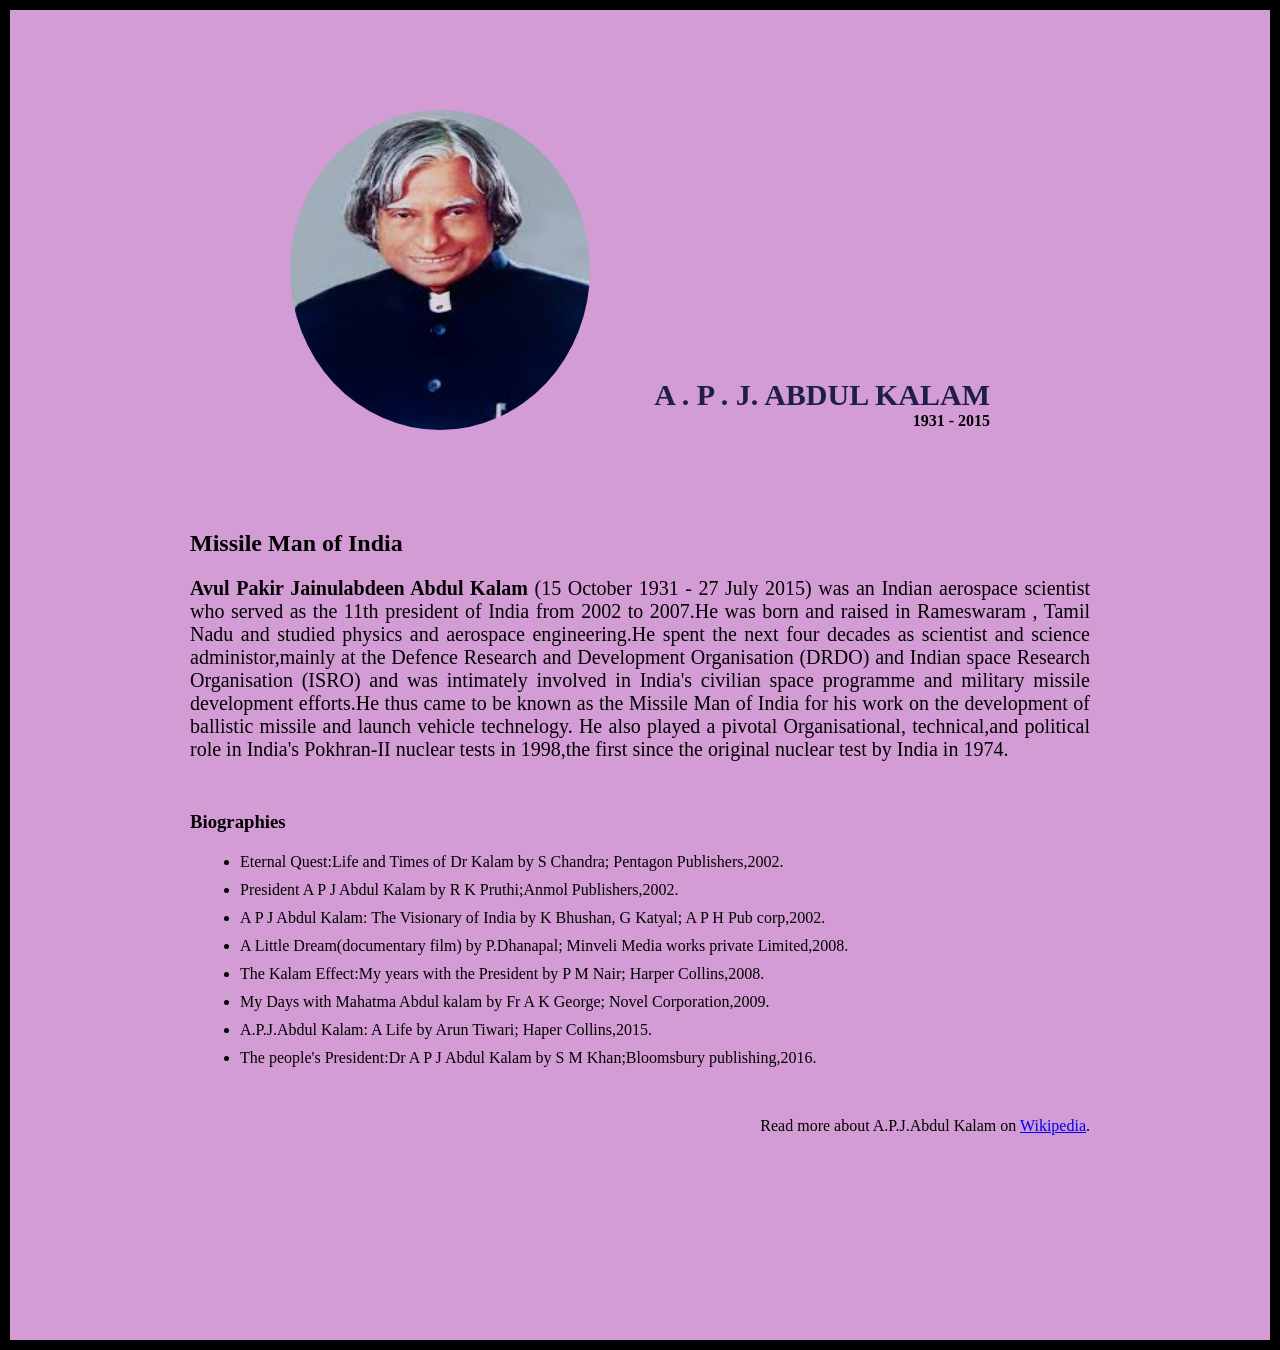
<file: PROJECT 1/index.html>
<!DOCTYPE html>
<html lang="en">
<head>
    <meta charset="UTF-8">
    <meta name="viewport" content="width=device-width, initial-scale=1.0">
    <title>First Project | A.P.J Abdul Kalam</title>
    <link rel="stylesheet" href="index.css">
</head>
<body>
    <div id="container">
<div class="content">
    <section class="top_section">
    <div class="image_container">
        <img src="./Images/apj.jpg" alt="image" />
    </div>
<div>
    <h1>A . P . J. Abdul Kalam</h1>
    <h4>1931 - 2015</h4>
</div>
</section>
<section class="about_section">
    <h2>Missile Man of India</h2>
    <p><b>Avul Pakir Jainulabdeen Abdul Kalam </b>(15 October 1931 - 27 July 2015) was an Indian aerospace scientist who
        served as the 11th president of India from 2002 to 2007.He was born and raised in Rameswaram , Tamil Nadu
        and studied physics and aerospace engineering.He spent the next four decades as scientist and science
        administor,mainly at the Defence Research and Development Organisation (DRDO) and Indian space
        Research Organisation (ISRO) and was intimately involved in India's civilian space programme and military
        missile development efforts.He thus came to be known as the Missile Man of India for his work on the 
        development of ballistic missile and launch vehicle technelogy. He also played a pivotal Organisational,
        technical,and political role in India's Pokhran-II nuclear tests in 1998,the first since the original nuclear test by
        India in 1974.
    </p>
</section>
<section class="biography_section">
    <h3>Biographies</h3>
    <ul>
        <li>Eternal Quest:Life and Times of Dr Kalam by S Chandra; Pentagon Publishers,2002.</li>
        <li>President A P J Abdul Kalam by R K Pruthi;Anmol Publishers,2002.</li>
        <li>A P J Abdul Kalam: The Visionary of India by K Bhushan, G Katyal; A P H Pub corp,2002.</li>
        <li>A Little Dream(documentary film) by P.Dhanapal; Minveli Media works private Limited,2008.</li>
        <li>The Kalam Effect:My years with the President by P M Nair; Harper Collins,2008.</li>
        <li>My Days with Mahatma Abdul kalam by Fr A K George; Novel Corporation,2009.</li>
        <li>A.P.J.Abdul Kalam: A Life by Arun Tiwari; Haper Collins,2015.</li>
        <li>The people's President:Dr A P J Abdul Kalam by S M Khan;Bloomsbury publishing,2016.</li>
    </ul>
</section>
<footer>
   <p> Read more about A.P.J.Abdul Kalam on <a href="https://en.wikipedia.org/wiki/A._P._J._Abdul_Kalam">Wikipedia</a>.</p>
</footer>

</div>
    </div>
</body>
</html>
</file>
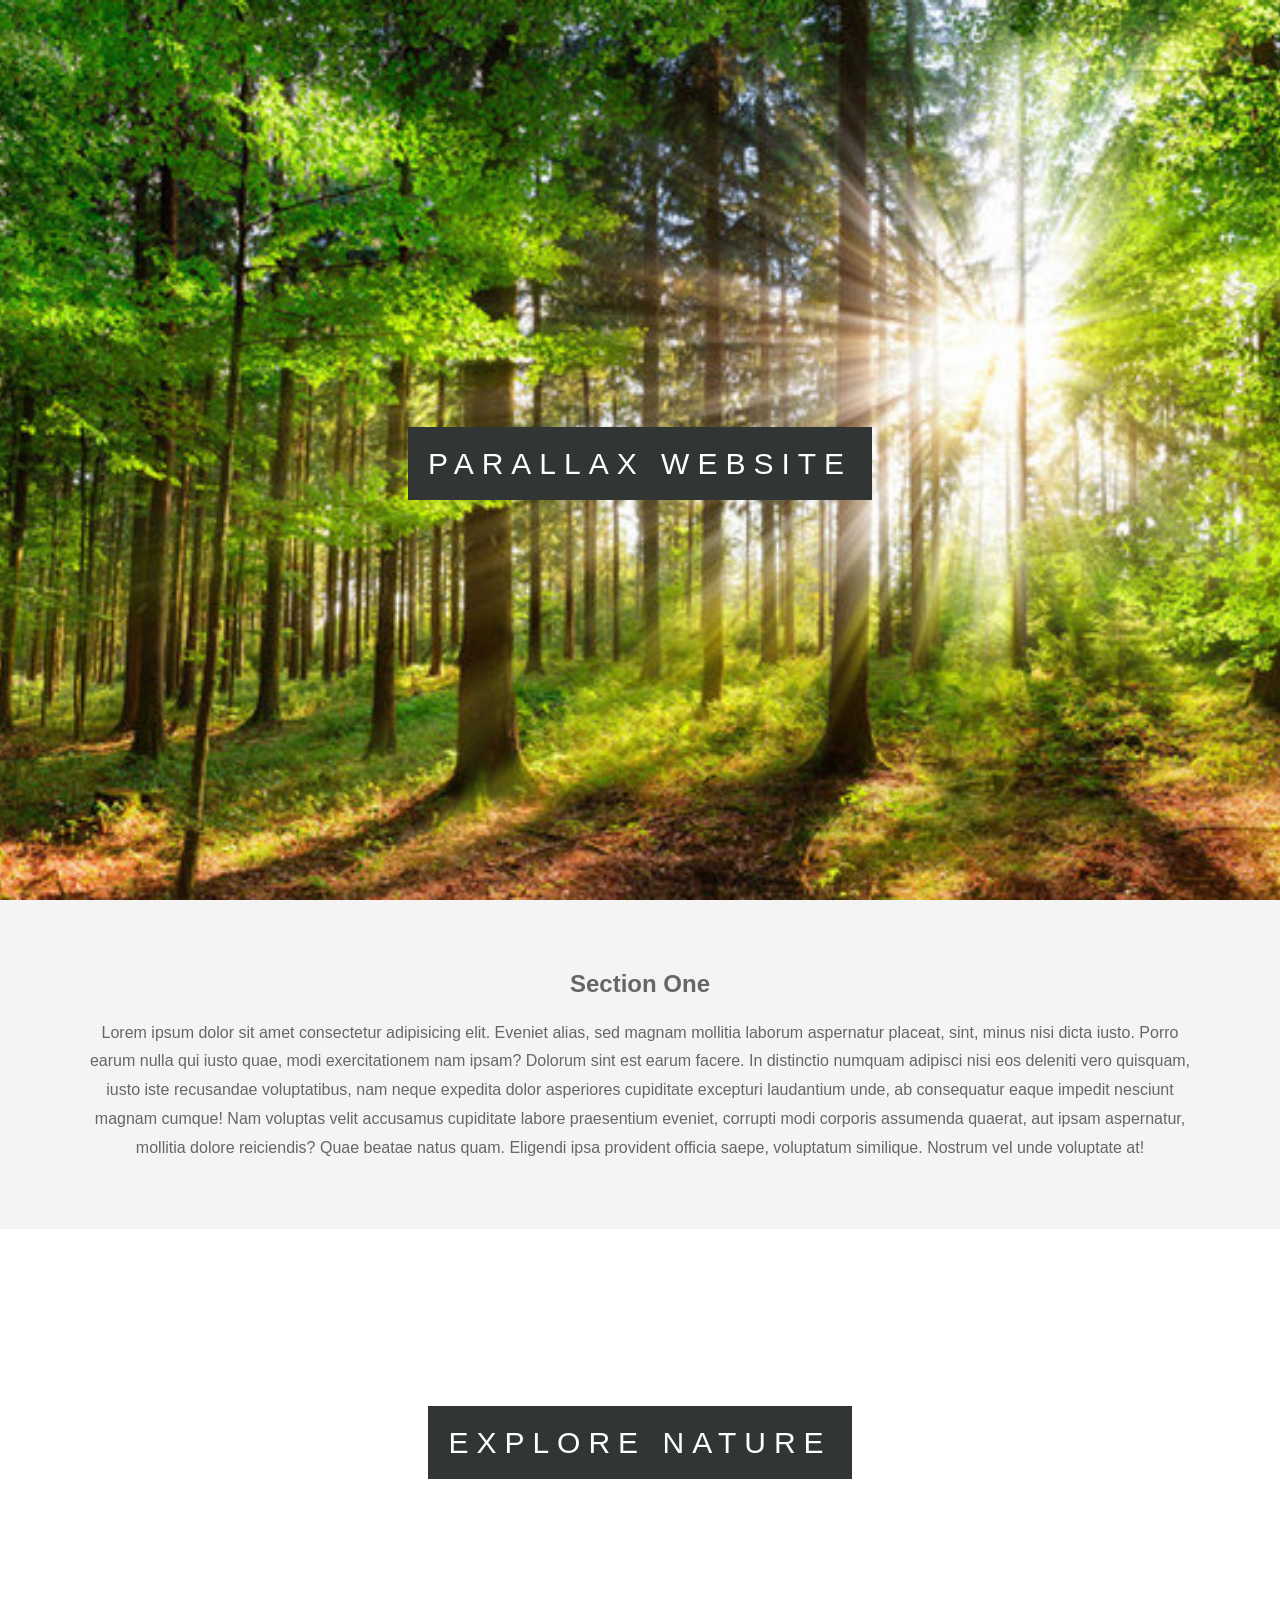
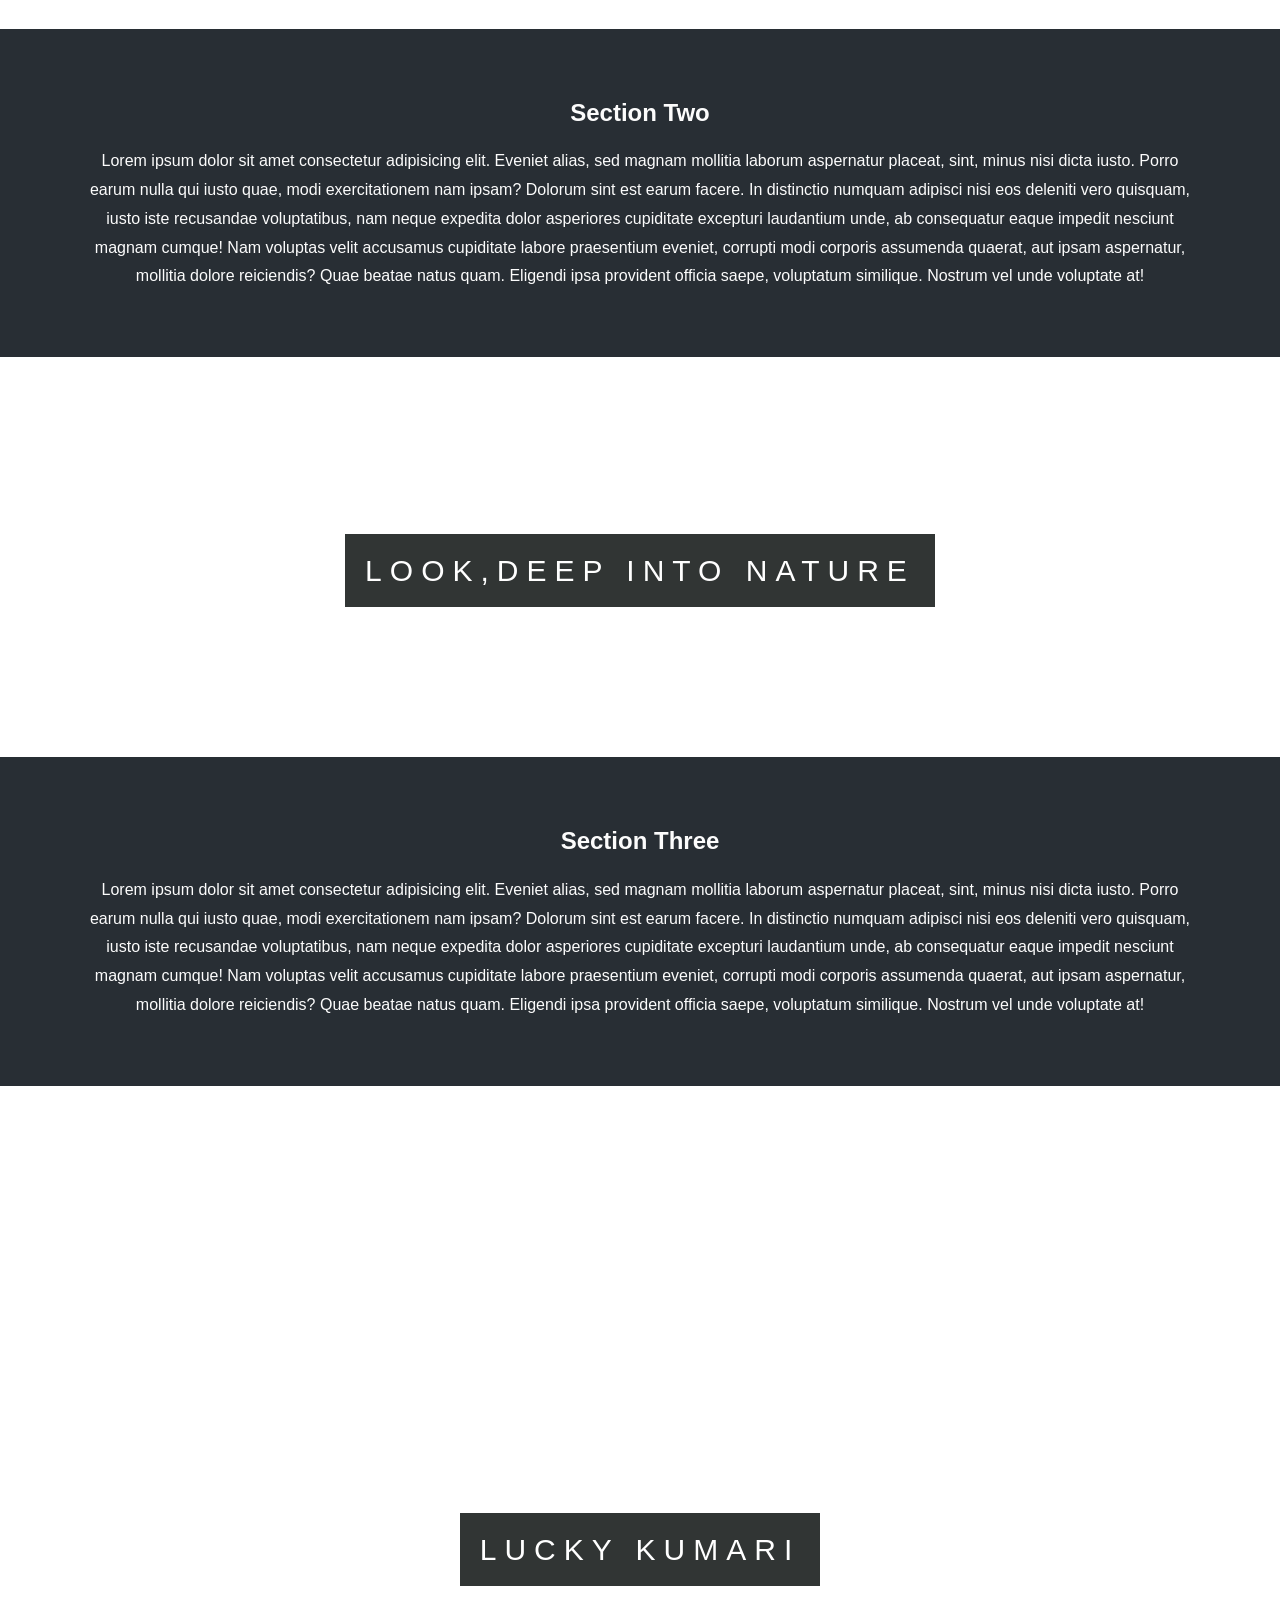
<file: PROJECT 3/index.html>
<!DOCTYPE html>
<html lang="en">
<head>
    <meta charset="UTF-8">
    <meta name="viewport" content="width=device-width, initial-scale=1.0">
    <title>Parallax Website</title>
    <link rel="stylesheet" href="index.css">
</head>
<body>
    <section class="pimg1">
        <div class="ptext">
            <span class="textBg">Parallax Website</span>
        </div>
    </section>
    <section class="section_light">
        <h2>Section One</h2>
        <p>Lorem ipsum dolor sit amet consectetur adipisicing elit. Eveniet alias, sed magnam mollitia laborum aspernatur placeat, sint, minus nisi dicta iusto. Porro earum nulla qui iusto quae, modi exercitationem nam ipsam? Dolorum sint est earum facere. In distinctio numquam adipisci nisi eos deleniti vero quisquam, iusto iste recusandae voluptatibus, nam neque expedita dolor asperiores cupiditate excepturi laudantium unde, ab consequatur eaque impedit nesciunt magnam cumque! Nam voluptas velit accusamus cupiditate labore praesentium eveniet, corrupti modi corporis assumenda quaerat, aut ipsam aspernatur, mollitia dolore reiciendis? Quae beatae natus quam. Eligendi ipsa provident officia saepe, voluptatum similique. Nostrum vel unde voluptate at!</p>
    </section>
     <section class="pimg2">
        <div class="ptext">
            <span class="textBg">Explore Nature</span>
        </div>
    </section>
    <section class="section_dark">
        <h2>Section Two</h2>
        <p>Lorem ipsum dolor sit amet consectetur adipisicing elit. Eveniet alias, sed magnam mollitia laborum aspernatur placeat, sint, minus nisi dicta iusto. Porro earum nulla qui iusto quae, modi exercitationem nam ipsam? Dolorum sint est earum facere. In distinctio numquam adipisci nisi eos deleniti vero quisquam, iusto iste recusandae voluptatibus, nam neque expedita dolor asperiores cupiditate excepturi laudantium unde, ab consequatur eaque impedit nesciunt magnam cumque! Nam voluptas velit accusamus cupiditate labore praesentium eveniet, corrupti modi corporis assumenda quaerat, aut ipsam aspernatur, mollitia dolore reiciendis? Quae beatae natus quam. Eligendi ipsa provident officia saepe, voluptatum similique. Nostrum vel unde voluptate at!</p>
    </section>
    <section class="pimg3">
        <div class="ptext">
            <span class="textBg">Look,deep into Nature</span>
        </div>
    </section>
    <section class="section_dark">
        <h2>Section Three</h2>
        <p>Lorem ipsum dolor sit amet consectetur adipisicing elit. Eveniet alias, sed magnam mollitia laborum aspernatur placeat, sint, minus nisi dicta iusto. Porro earum nulla qui iusto quae, modi exercitationem nam ipsam? Dolorum sint est earum facere. In distinctio numquam adipisci nisi eos deleniti vero quisquam, iusto iste recusandae voluptatibus, nam neque expedita dolor asperiores cupiditate excepturi laudantium unde, ab consequatur eaque impedit nesciunt magnam cumque! Nam voluptas velit accusamus cupiditate labore praesentium eveniet, corrupti modi corporis assumenda quaerat, aut ipsam aspernatur, mollitia dolore reiciendis? Quae beatae natus quam. Eligendi ipsa provident officia saepe, voluptatum similique. Nostrum vel unde voluptate at!</p>
    </section>
    <section class="pimg4">
        <div class="ptext">
            <span class="textBg">Lucky Kumari</span>
        </div>
    </section>
</body>
</html>
</file>
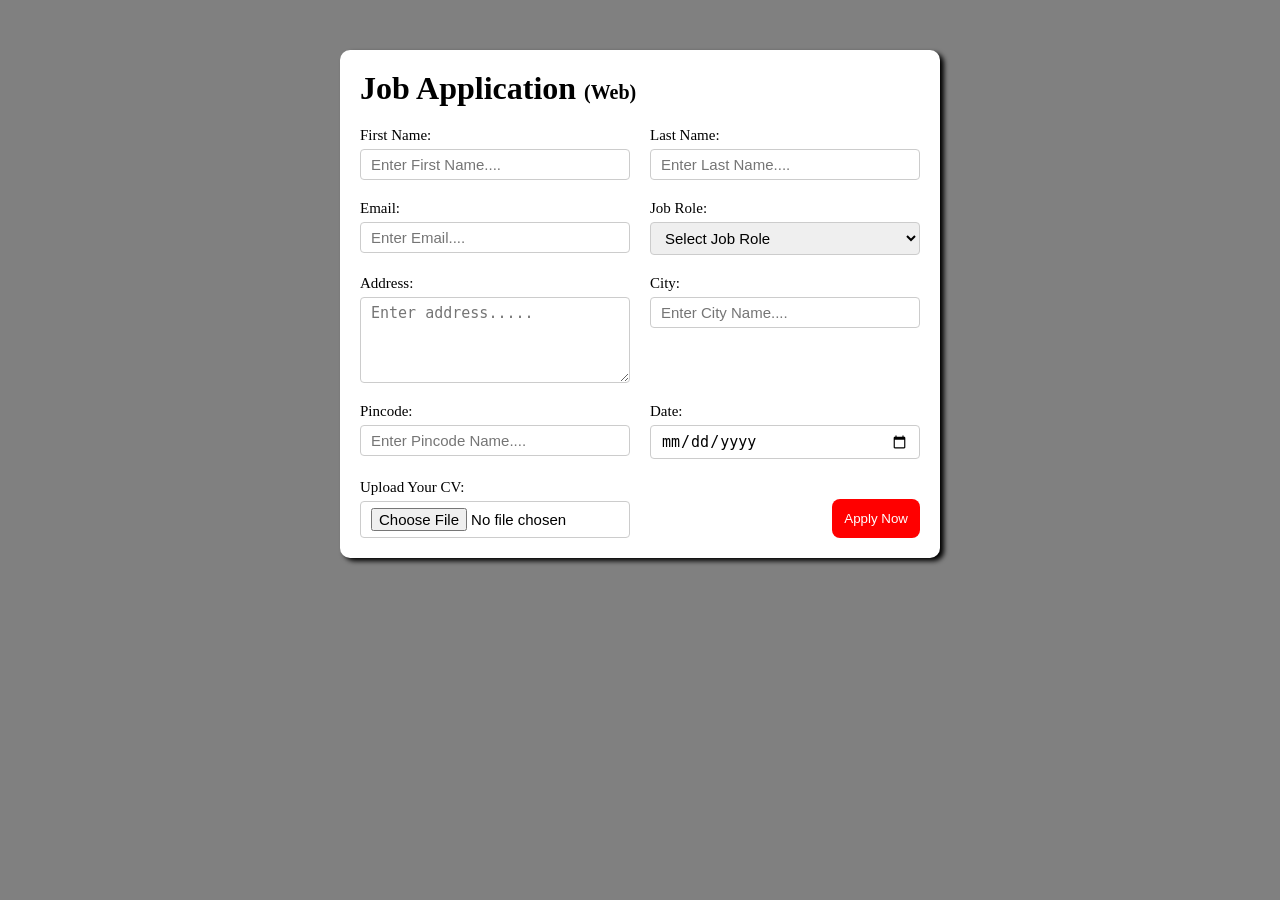
<file: PROJECT2/index.html>
<!DOCTYPE html>
<html lang="en">
<head>
    <meta charset="UTF-8">
    <meta name="viewport" content="width=device-width, initial-scale=1.0">
    <title>JOB APPILICATION FORM</title>
    <link rel="stylesheet" href="index.css">
</head>
<body>
    <div class="container">
        <div class="apply_box">

            <h1>Job Application
                <span class="title_small">(Web)</span>
            </h1>
            <form action="">
                <div class="form_container">
                    <div class="form_control">
                        <label for="first_name">First Name:</label>
                   <input 
                   id="first_name" 
                   name="first_name" 
                   placeholder="Enter First Name...." 
                   />
                    </div>
                <div class="form_control">
                        <label for="last_name">Last Name:</label>
                   <input 
                   id="last_name"
                    name="last_name" 
                    placeholder="Enter Last Name...." 
                    />
                 </div>
                  <div class="form_control">
                        <label for="email">Email:</label>
                   <input type="email"
                   id="email"
                    name="email"
                     placeholder="Enter Email...."
                      />
                    </div>
                    <div class="form_control">
                        <label for="job_role">Job Role:</label>
                   <select id="job_role" name="job_role">
                    <option value="">Select Job Role</option>
                    <option value="frontend">Frontend Developer</option>
                    <option value="backend">Backend Developer</option>
                    <option value="full_stack">Full Stack Developer</option>
                    <option value="ui_ux">UI UX Designer</option>
                   </select>
                    </div>
                    <div class="form_control">
                        <label for="address">Address:</label>
                   <textarea name="address" id="address" rows="4" cols="50" placeholder="Enter address....."></textarea>
                    </div>
                    <div class="form_control">
                        <label for="city">City:</label>
                   <input id="city"
                    name="city"
                     placeholder="Enter City Name...."
                      />
                    </div>
                      <div class="form_control">
                        <label for="pincode">Pincode:</label>
                   <input type="number"
                    name="pincode"
                    id="pincode"
                     placeholder="Enter Pincode Name...."
                      />
                    </div>
                    <div class="form_control">
                        <label for="date">Date:</label>
                   <input type="date"
                   id="date"
                    name="date"
                      />
                    </div>
                    <div class="form_control">
                        <label for="upload">Upload Your CV:</label>
                   <input type="file"
                   id="upload"
                    name="upload"
                      />
                    
                    </div>
                    <div class="button_container">
                    <button type="Submit">Apply Now</button>
                </div>
                </div>
               
          </form>
         </div>
    </div>
</body>
</html>
</file>
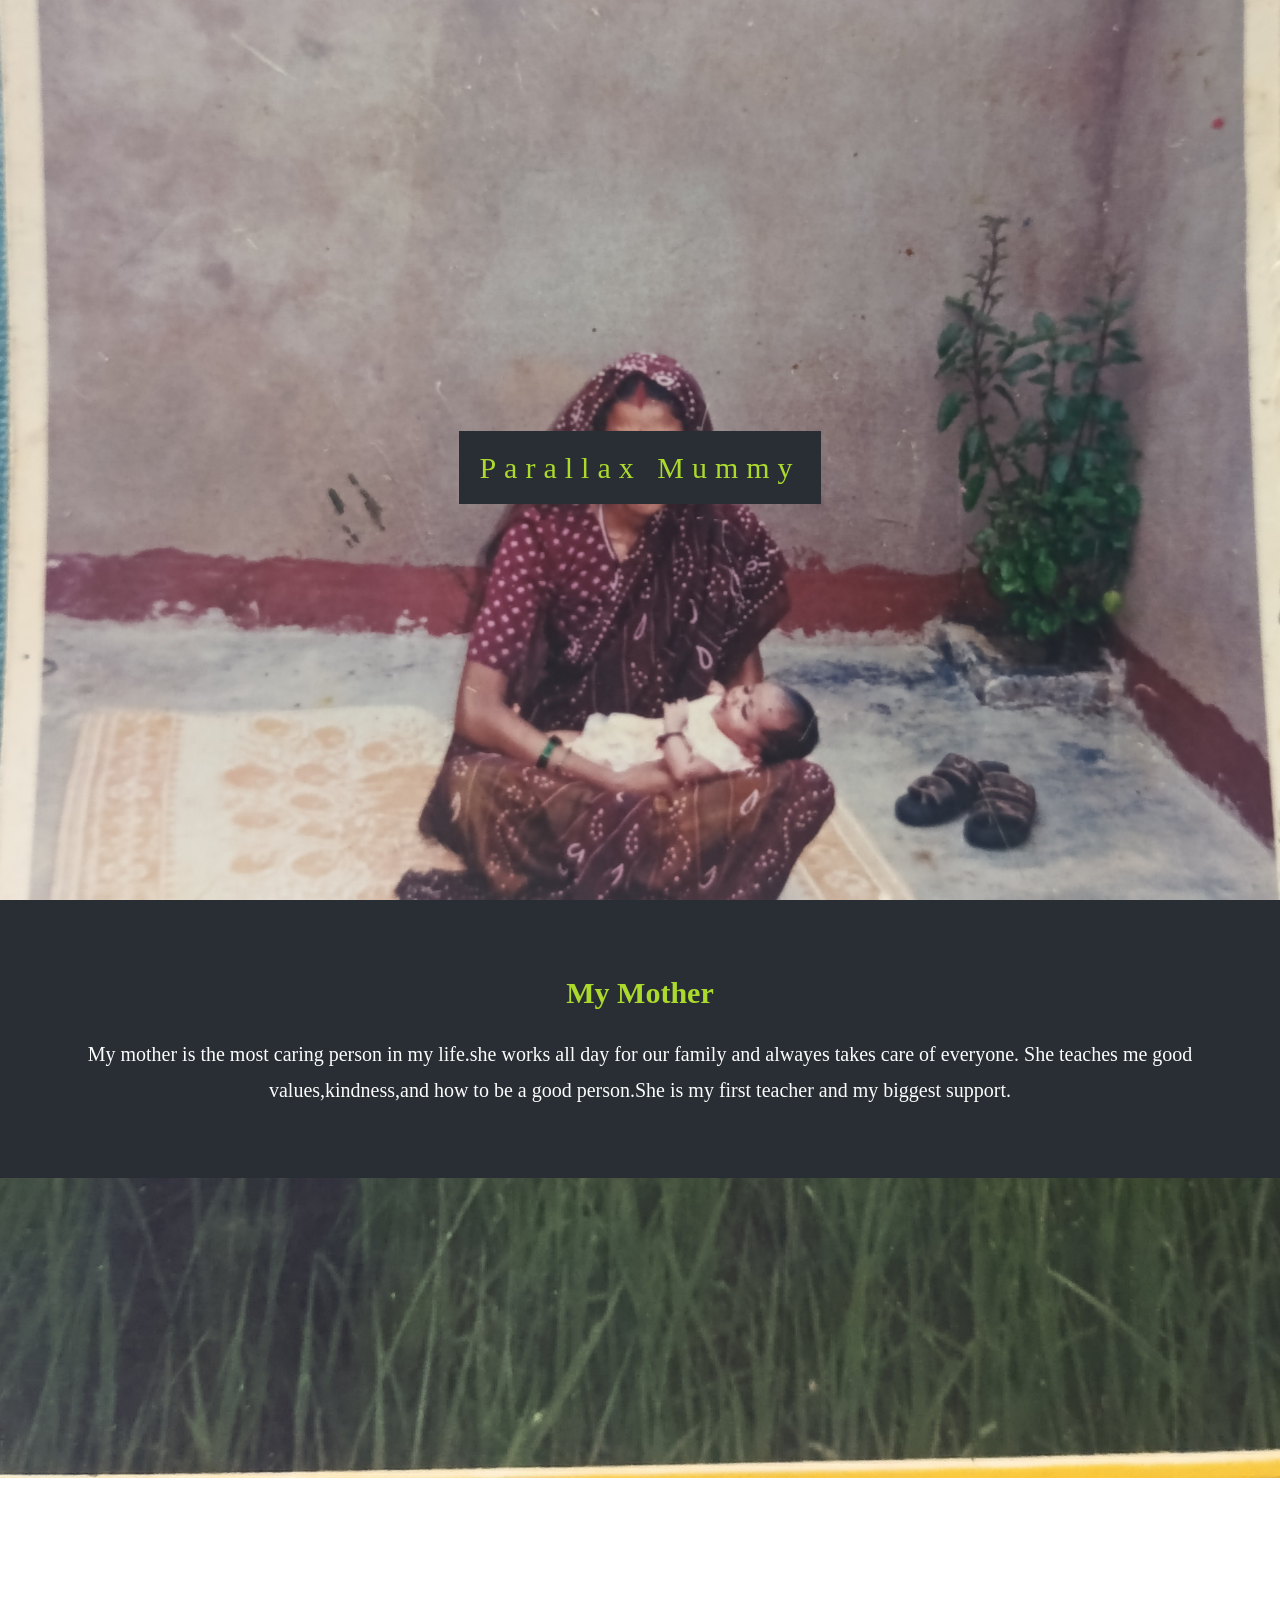
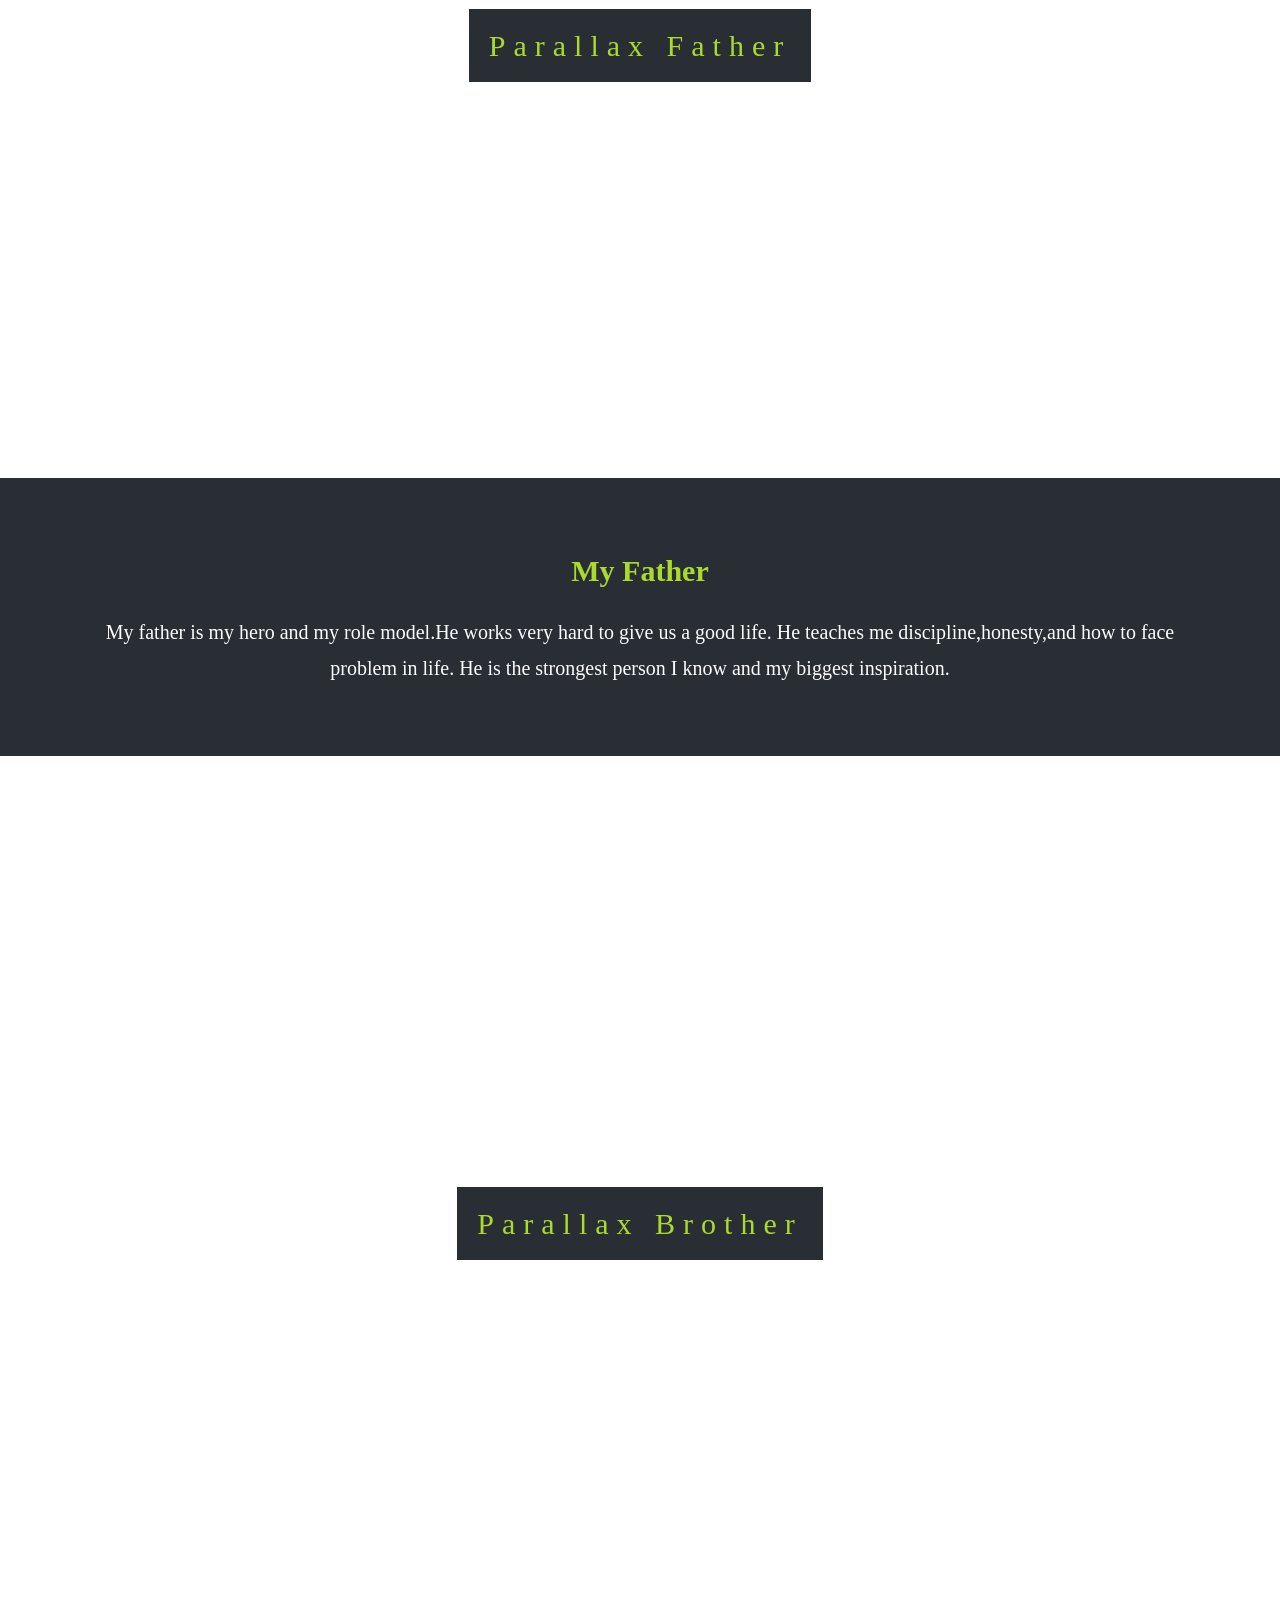
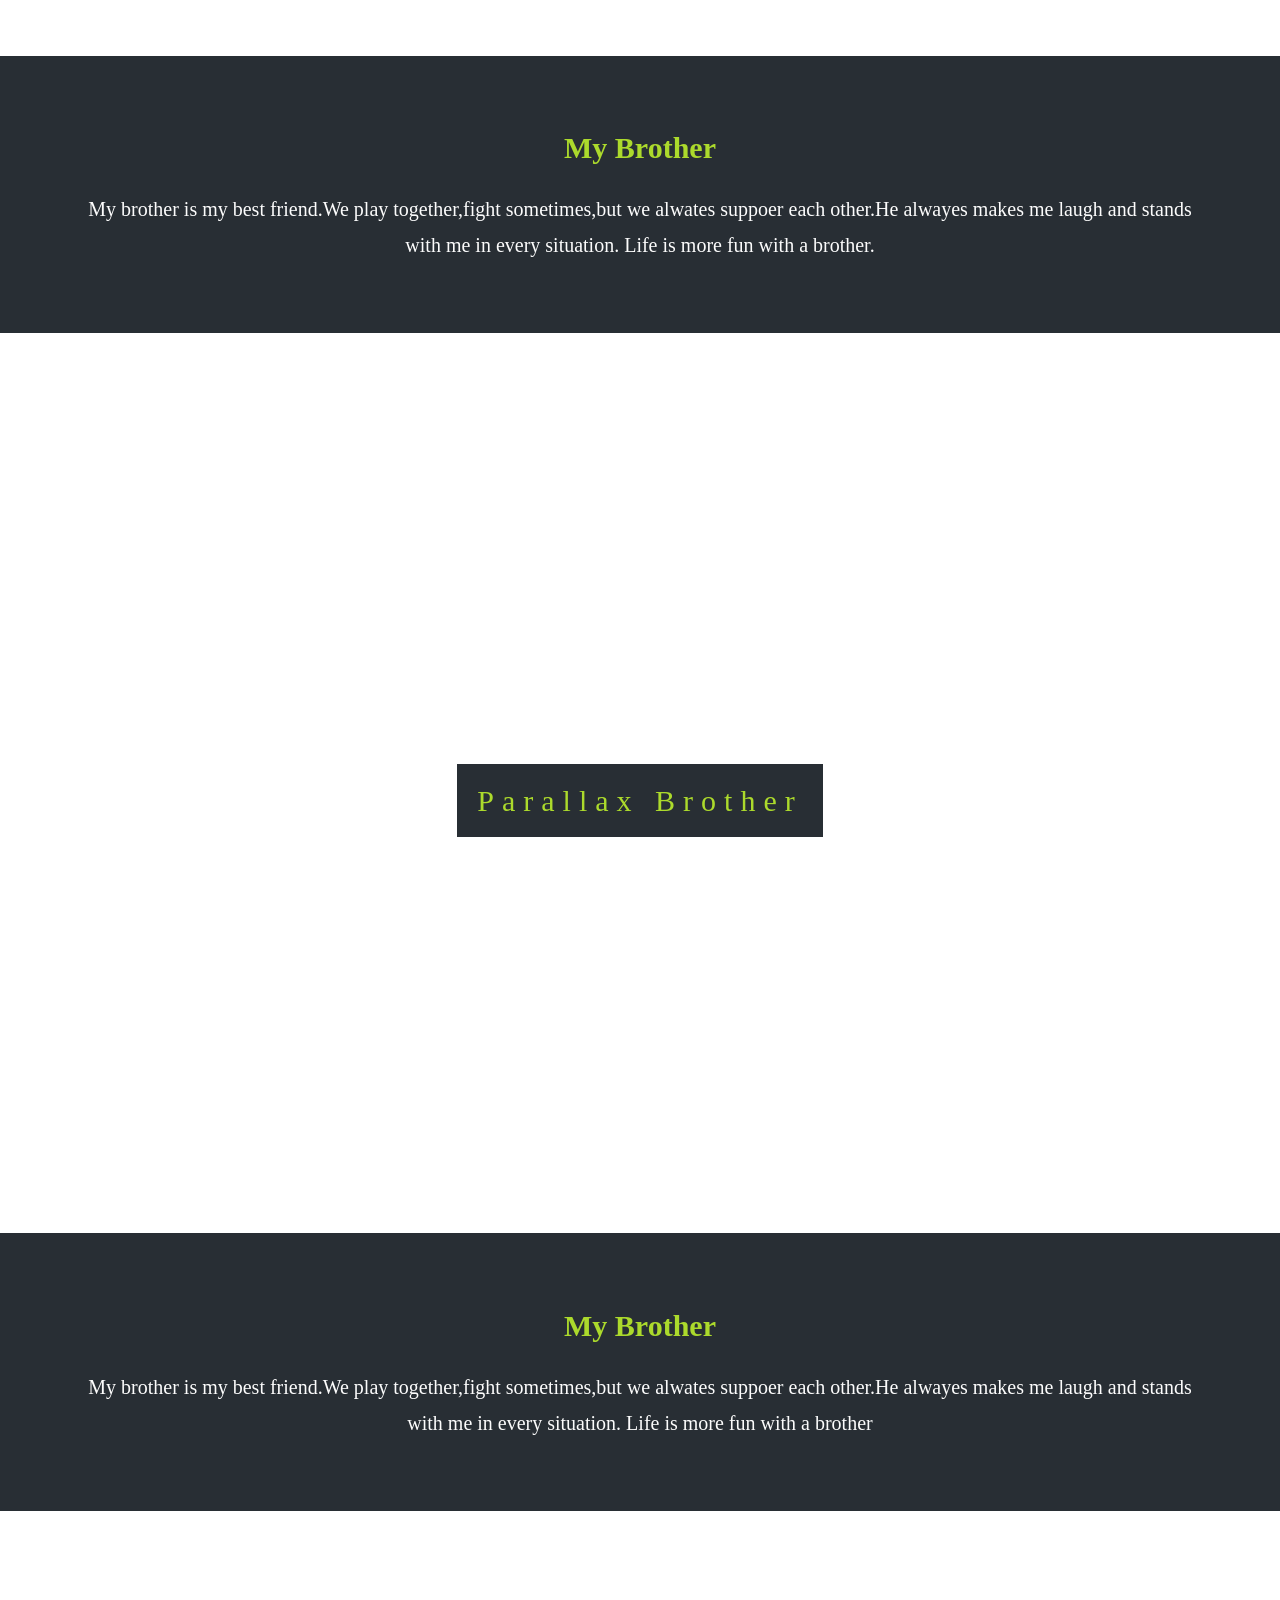
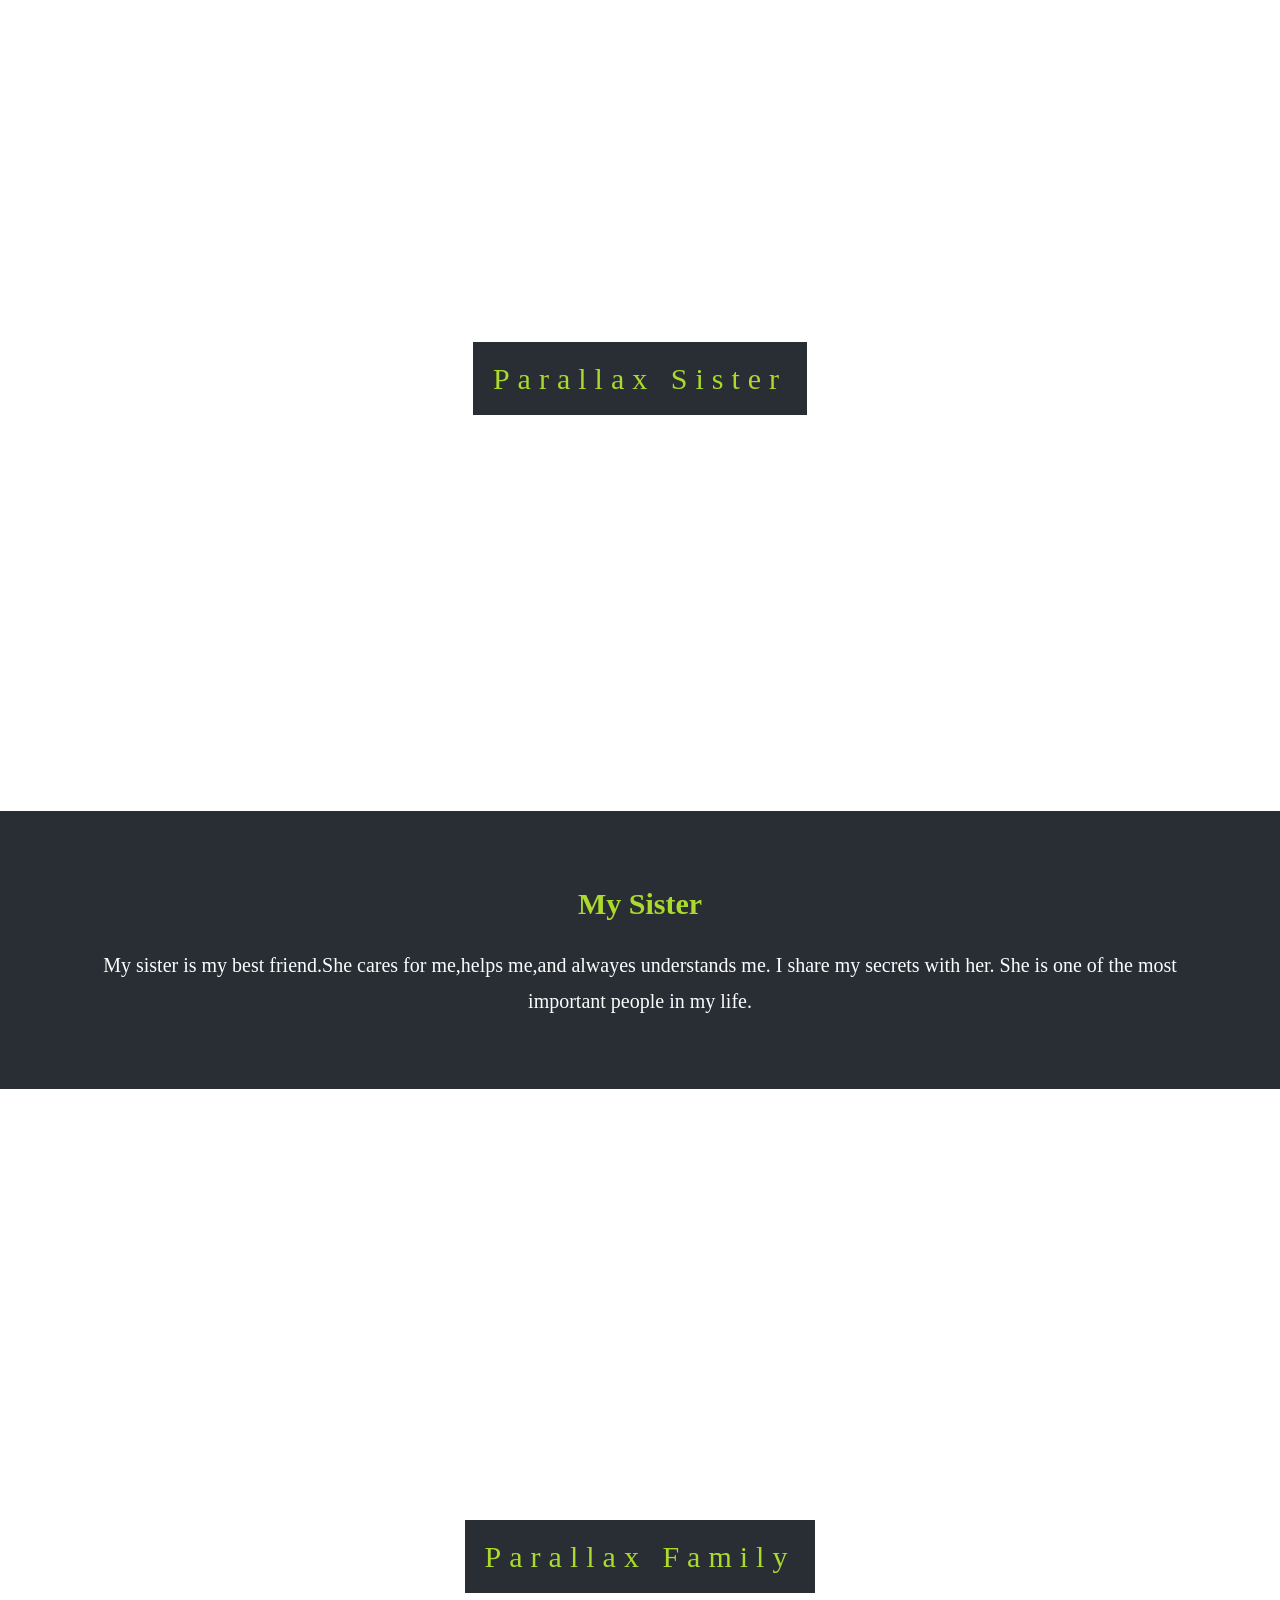
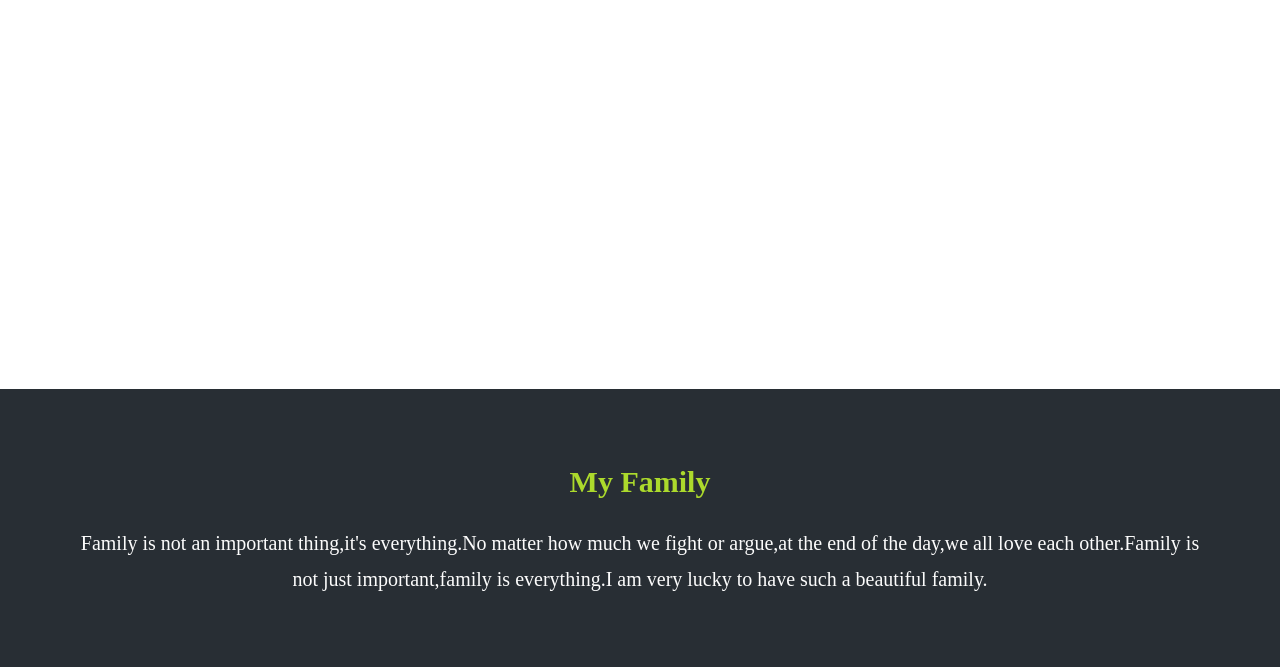
<file: PROJECT4/index.html>
<!DOCTYPE html>
<html lang="en">
<head>
    <meta charset="UTF-8">
    <meta name="viewport" content="width=device-width, initial-scale=1.0">
    <title>my family</title>
    <link rel="stylesheet" href="index.css">
</head>
<body>
    <section class="pimg1">
        <div class="ptext">
            <span class="textBg">Parallax mummy</span>
        </div>
    </section>
    <section class="section_dark">
        <h2>My Mother</h2>
        <p>My mother is the most caring person in my life.she works all day for our family and alwayes takes care of everyone. She teaches me good values,kindness,and how to be a good person.She is my first teacher and my biggest support. </p>
    </section>
    <section class="pimg2">
        <div class="ptext">
            <span class="textBg">Parallax Father</span>
        </div>
    </section>
    <section class="section_dark">
        <h2>My Father</h2>
        <p>My father is my hero and my role model.He works very hard to give us a good life. He teaches me discipline,honesty,and how to face problem in life. He is the strongest person I know and my biggest inspiration.</p>
    </section>
    <section class="pimg3">
        <div class="ptext">
            <span class="textBg">Parallax Brother</span>
        </div>
    </section>
    <section class="section_dark">
        <h2>My Brother</h2>
        <p>My brother is my best friend.We play together,fight sometimes,but we alwates suppoer each other.He alwayes makes me laugh and stands with me in every situation. Life is more fun with a brother.</p>
    </section>
    <section class="pimg4">
        <div class="ptext">
            <span class="textBg">Parallax Brother</span>
        </div>
    </section>
    <section class="section_dark">
        <h2>My Brother</h2>
        <p>My brother is my best friend.We play together,fight sometimes,but we alwates suppoer each other.He alwayes makes me laugh and stands with me in every situation. Life is more fun with a brother </p>
    </section>
    <section class="pimg5">
        <div class="ptext">
            <span class="textBg">Parallax Sister</span>
        </div>
    </section>
    <section class="section_dark">
        <h2>My Sister</h2>
        <p>My sister is my best friend.She cares for me,helps me,and alwayes understands me. I share my secrets with her. She is one of the most important people in my life. </p>
    </section>
    <section class="pimg6">
        <div class="ptext">
            <span class="textBg">Parallax Family</span>
        </div>
    </section>
    <section class="section_dark">
        <h2>My Family</h2>
        <p>Family is not an important thing,it's everything.No matter how much we fight or argue,at the end of the day,we all love each other.Family is not just important,family is everything.I am very lucky to have such a beautiful family. </p>
    </section>
</body>
</html>
</file>
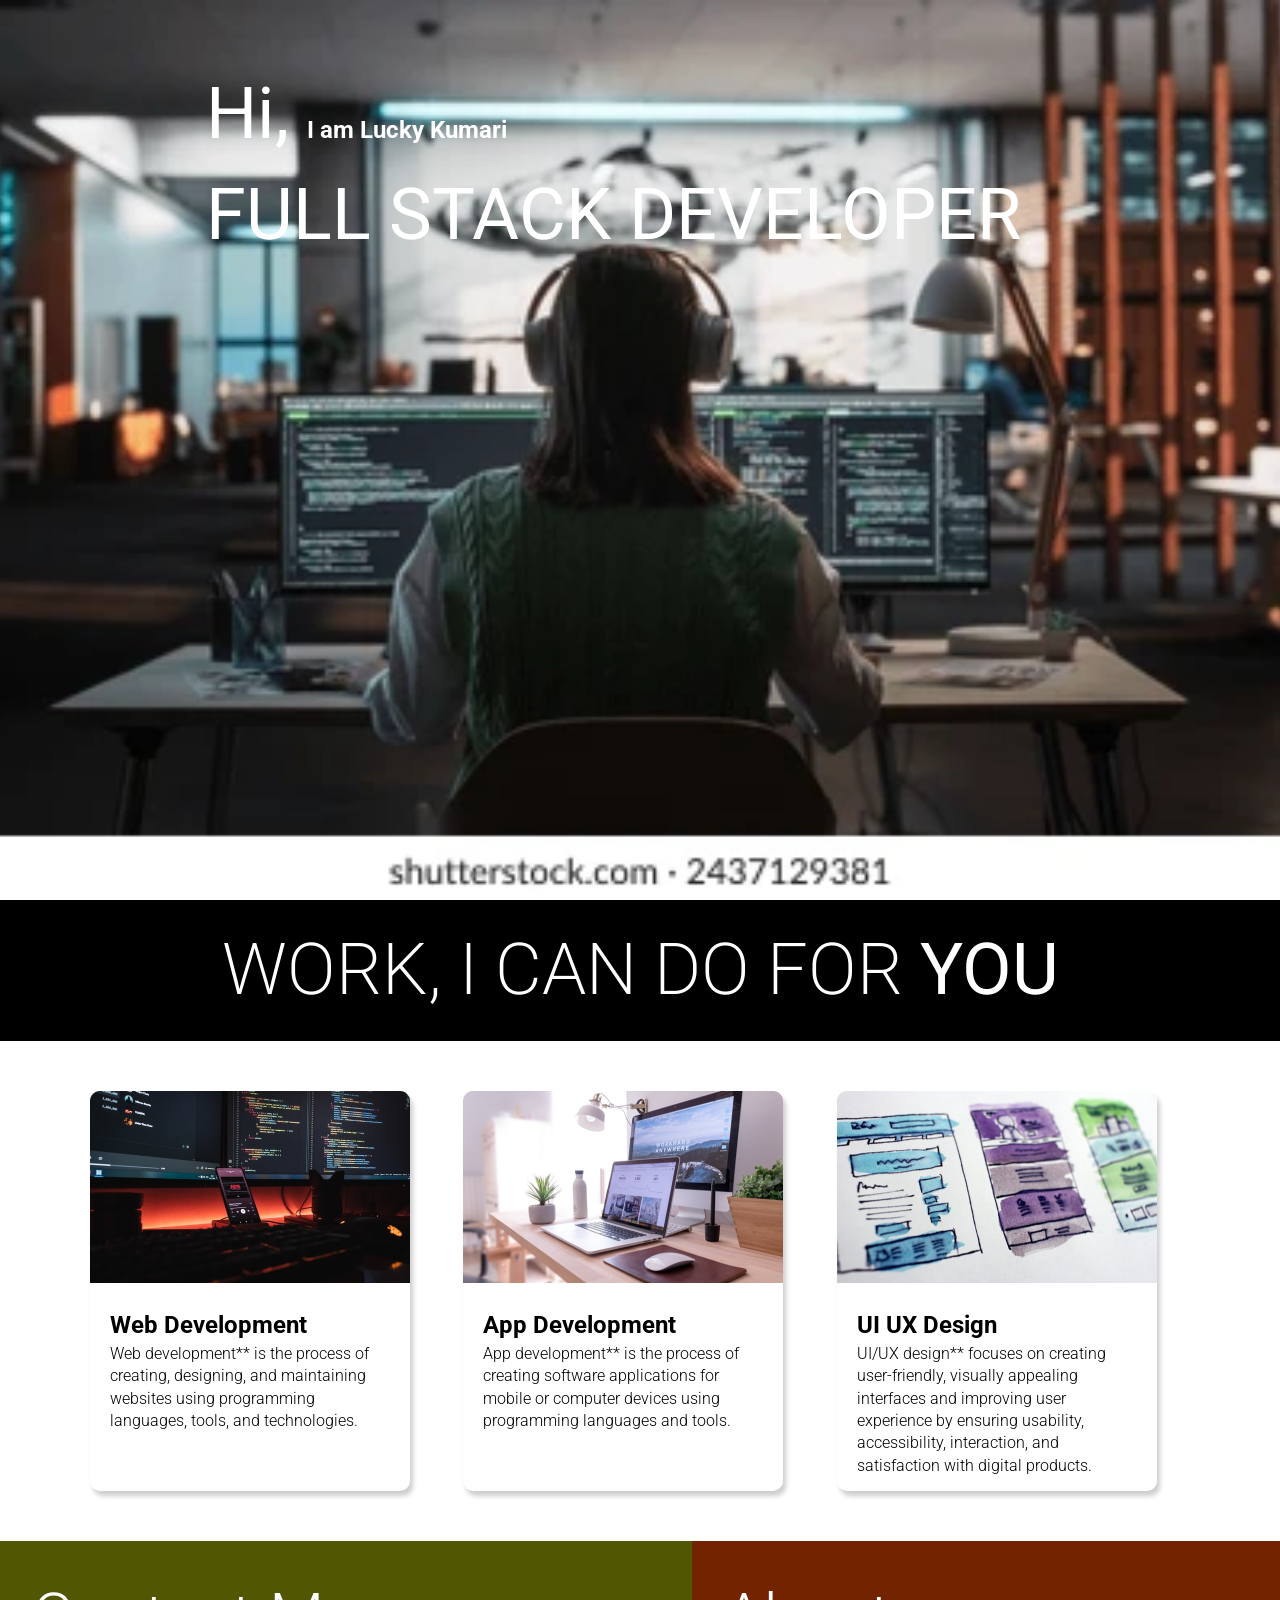
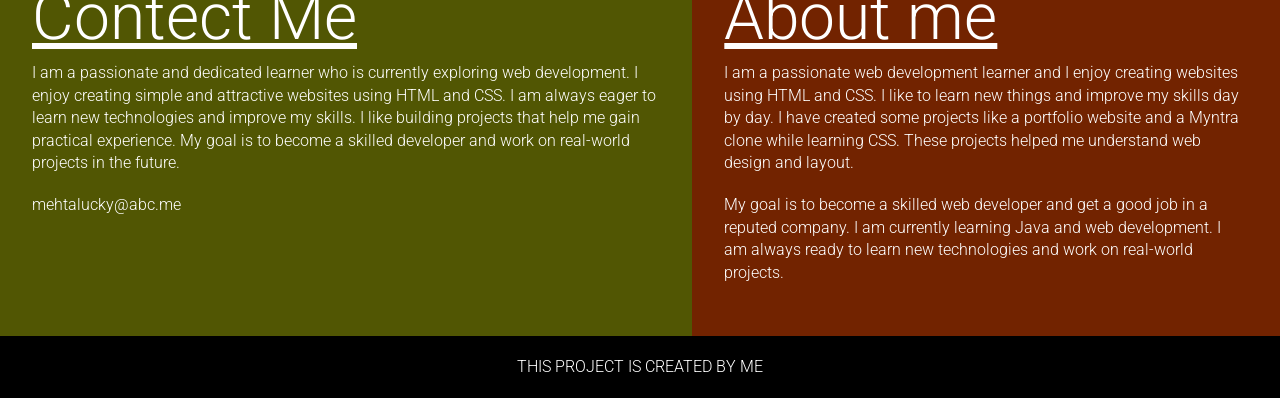
<file: PROJECT5/index.html>
<!DOCTYPE html>
<html lang="en">
  <head>
    <meta charset="UTF-8" />
    <meta http-equiv="X-UA-Compatible" content="IE=edge" />
    <meta name="viewport" content="width=device-width, initial-scale=1.0" />
    <title>Developer | Landing Page</title>
    <link rel="preconnect" href="https://fonts.googleapis.com">
<link rel="preconnect" href="https://fonts.gstatic.com" crossorigin>
<link href="https://fonts.googleapis.com/css2?family=Roboto:ital,wght@0,100..900;1,100..900&display=swap" rel="stylesheet">
    <link rel="stylesheet" href="index.css" />
  </head>
  <body>
        
  <section class="hero_section">
    <div class="text_container">
      <h2><span class="lg_text">Hi, </span>I am Lucky Kumari</h2>
      <h1 class="lg_text">FULL STACK DEVELOPER</h1>
    </div>
  </section>
  <section class="black_box">
    <h2> WORK, I CAN DO FOR <span>YOU</span></h2>
  </section>
  <section class="work">
    <div class="grid_items">
    <div class="card">
      <div class="image_container">
        <img src="image/mobile.png" alt="web developmnt">
      </div>
      <div class="card_content">
        <h1>Web Development</h1>
        <p>Web development** is the process of creating, designing, and maintaining websites using programming languages, tools, and technologies.
</p>
      </div>
    </div>
    </div>

    <div class="grid_items">
      <div class="card">
      <div class="image_container">
        <img src="image/web (1).png" alt="App developmnt">
      </div>
      <div class="card_content">
        <h1>App Development</h1>
        <p>App development** is the process of creating software applications for mobile or computer devices using programming languages and tools.
</p>
      </div>
    </div>
    </div>
<div class="grid_items">
    <div class="card">
      <div class="image_container">
        <img src="image/uiux.png" alt="UI UX design">
      </div>
      <div class="card_content">
        <h1>UI UX Design</h1>
        <p>UI/UX design** focuses on creating user-friendly, visually appealing interfaces and improving user experience by ensuring usability, accessibility, interaction, and satisfaction with digital products.
</p>
      </div>
    </div>
    </div>
  </section>
  <section class="bottom_section">
    <div class="contect">
      <h2>Contect Me</h2>
      <p>I am a passionate and dedicated learner who is currently exploring web development. I enjoy creating simple and attractive websites using HTML and CSS. I am always eager to learn new technologies and improve my skills. I like building projects that help me gain practical experience. My goal is to become a skilled developer and work on real-world projects in the future.</p>
      <p>mehtalucky@abc.me</p>
    </div>
    <div class="about">
      <h2>About me</h2>
       <p>I am a passionate web development learner and I enjoy creating websites using HTML and CSS. I like to learn new things and improve my skills day by day. I have created some projects like a portfolio website and a Myntra clone while learning CSS. These projects helped me understand web design and layout.</p>
      <p>My goal is to become a skilled web developer and get a good job in a reputed company. I am currently learning Java and web development. I am always ready to learn new technologies and work on real-world projects.</p>
    </div>
  </section>

<footer>
  THIS PROJECT IS CREATED BY ME
</footer>


  </body>
</html>
</file>
<file: PROJECT 1/index.css>
*{
    margin: 0;
    padding: 0;
    box-sizing: border-box;
}
#container{
    background-color: rgb(212, 156, 213);
    height: 150vh;
    border: 10px solid black;
}
.content{
    max-width: 900px;
    margin: 0 auto;
}
.top_section{
    margin: 100px;
    display: flex;
    justify-content: space-between;
    align-items: flex-end;
}
.top_section h1{
    font-size: 30px;
    font-weight: bold;
    color: #1d1e4c;
    text-transform: uppercase;
}
.top_section h4{
    text-align: end;
    font-family: 20px;
}
.image_container{
    border-radius: 50%;
    overflow: hidden;
}
.image_container,img{
    width: 300px;
    height: 320px;
}
.about_section{
    margin-top: 50px;
    
}
.about_section h2{
    font-family: 100px;
    font-weight: 600;
    margin-bottom: 20px;
}
.about_section p{
    font-size: 20px;
    /* line-height: 30px; */
    /* letter-spacing: 1.2px; */
    text-align: justify;
}
.biography_section{
    margin-top: 50px;
}
.biography_section h3{
margin-bottom: 20px;
}.biography_section ul{
    margin-left: 50px;
}
.biography_section li{
    margin-bottom: 10px;
}
footer{
    margin: 50px 0;
}
footer p{
    text-align: end;
}
</file>
<file: PROJECT 3/index.css>
html,
body{
    height: 100%;
    margin: 0;
    font-size: 16px;
    font-family: "Lato",sans-serif;
    font-weight: 400;
    line-height: 1.8em;
    color: #666;
}
.pimg1{
    background-image: url(Images/first.jpg);
    min-height: 100%;
}
.pimg2{
    background-image: url(Images/second.jpeg);
    min-height: 400px;
}
.pimg3{
    background-image: url(Images/third.jpg);
    min-height: 400px;
}
.pimg4{
    background-image: url(Images/fourth.jpg);
    min-height: 100%;
}
.pimg1,
.pimg2,
.pimg3,
.pimg4
{
     position: relative;
    background-position: center;
    background-size: cover;
    background-repeat: no-repeat;
    background-attachment: fixed;
}
.ptext{
    position: absolute;
    top: 50%;
    width: 100%;
    text-align: center;
    font-size: 30px;
    color: black;
    letter-spacing: 8px;
    text-transform: uppercase;
}
.textBg{
    background-color: #313534;
    color: #fff;
    padding: 20px;
}
.section_light{
    padding: 50px 80px;
    text-align: center;
    background-color: #f4f4f4;
    color: #666;
}
.section_dark{
    padding: 50px 80px;
    text-align: center;
    background-color: #282e34;
    color: #fcfcfc;
}
</file>
<file: PROJECT2/index.css>
*{
    margin: 0;
    padding: 0;
    box-sizing: border-box;
}
body{
    background-color: gray;
}
.container{
    max-width: 900px;
    margin: 0 auto;
}
.apply_box{
    max-width: 600px;
    padding: 20px;
    background-color: white;
    margin: 0 auto;
    margin-top: 50px;
    box-shadow: 4px 3px 5px;
    border-radius: 10px;
}
.title_small{
    font-size: 20px;
}
.form_container{
    display: grid;
    grid-template-columns: repeat(auto-fit , minmax(200px , 1fr));
    gap: 20px;
    margin-top: 20px;
}
.form_control{
    display: flex;
    flex-direction: column;
}
label{
    font-size: 15px;
    margin-bottom: 5px;
}
input,
select,
textarea{
    padding: 6px 10px;
    border: 1px solid #ccc;
    border-radius: 4px;
    font-size: 15px;
}
input:focus{
    outline-color: red;
}
.button_container{
    display: flex;
    justify-content: flex-end;
    margin-top: 20px;
}
button{
    background-color: red;
    border: transparent solid 2px;
    padding: 5px 10px;
    color: white;
    border-radius: 8px;
    transition: 0.4s ease-in;
}
button:hover{
    background-color: #ccc;
    border: 2px solid rgb(216, 19, 19);
    color: rgb(19, 8, 1);
    transition: 0.3s ease-out;
    transition-duration: 2s;
    height: 100px;
    width: 100px;
}
</file>
<file: PROJECT4/index.css>
html,
body{
    height: 100%;
    margin: 0;
    font-size: 20px;
    font-family: cursive;
    font-weight: 400;
    line-height: 1.8em;
    color: #8eb142;
}
.pimg1{
    background-image: url(Image/one.jpg);
    min-height: 100%;
}
.pimg2{
    background-image: url(Image/two.jpg);
    min-height: 100%;
}
.pimg3{
    background-image: url(Image/three.jpg);
    min-height: 100%;
}
.pimg4{
    background-image: url(Image/four.jpg);
    min-height: 100%;
}
.pimg5{
    background-image: url(Image/five.jpg);
    min-height: 100%;
}
.pimg6{
    background-image: url(Image/nature.avif);
    min-height: 100%;
}

.pimg1,
.pimg2,
.pimg3,
.pimg4,
.pimg5,
.pimg6
{
     position: relative;
    background-position: center;
    background-size: cover;
    background-repeat: no-repeat;
    background-attachment: fixed;
}
.ptext{
    position: absolute;
    top: 50%;
    width: 100%;
    text-align: center;
    font-size: 30px;
    color: black;
    letter-spacing: 8px;
    text-transform: capitalize;
}
.textBg{
    background-color:#282e34;
    color: #acda2c;
    padding: 20px;
}

.section_dark{
    padding: 50px 80px;
    text-align: center;
    background-color: #282e34;
    color: #fcfcfc;
}
.section_dark h2{
     color: #acda2c;
}
</file>
<file: PROJECT5/index.css>
*{
  padding: 0;
  margin: 0;
  box-sizing: border-box;
    font-family: "Roboto", sans-serif;
}
html,
body{
  line-height: 1.4;
  font-weight:300 ;
}
.hero_section{
  background-image: url(image/stack1.webp);
  min-height: 100vh;
  background-position: center;
  background-size: cover;
  background-repeat: no-repeat;
}
.text_container{
  color: white;
  max-width: 900px;
  margin: 0 auto;
  padding-top: 64px;
  padding-left: 16px;
}
.lg_text{
  font-size: 72px;
  font-weight: 400;
}
.black_box{
  background-color: black;
  padding: 20px;

}
.black_box h2{
  text-align: center;
  font-size: 72px;
  color: white;
  font-weight: 250;
}
.black_box h2 span{
  font-weight: 400;
}
 .work {
  display: grid;
  gap: 20px;
  grid-template-columns: repeat(auto-fit, minmax(320px, 1fr));

  max-width: 1100px;
  margin: 50px auto;
}
.grid_item {
  display: flex;
  justify-content: center;
  align-items: center;
}
.card {
  max-width: 320px;
  height: 400px;
  border-radius: 10px;
  box-shadow: 3px 5px 5px rgba(1, 1, 1, 0.2);
  transition: 0.2s ease-in-out;
}
.card:hover {
  transform: scale(1.04);
  box-shadow: 3px 5px 5px rgba(1, 1, 1, 0.3);
  transition: 0.2s ease-in-out;
}
.card_content {
  padding: 20px;
}
.card_content h3 {
  margin-bottom: 10px;
}
.bottom_section{
  display: flex;
}
.contect{
  background-color: #515603;
}
.about{
  background-color: #722300;
}
.contect,.about{
  min-height: 300px;
  padding: 32px;
  color: white;

}
.contect p,
.about p{
  margin-bottom: 20px;
}
.contect h2,
.about h2{
  font-size:64px;
  font-weight: 300;
   text-decoration: underline;
}
footer{
  text-align: center;
  text-transform: capitalize;
  background-color:#000 ;
  padding: 20px;
  color: white;
}
@media (max-width:786) {
  .hero_section{
    min-height: 50vh;
  }
  .text_container {
    padding: 10px 0;
    text-align: center;
  }
  .lg_text {
    font-size: 32px;
  }
  .black_box h2 {
    font-size: 24px;
  }
  .black_box h2 span {
    font-weight: 400;
    font-size: 32px;
  }
  .bottom_section {
    flex-direction: column;
  }
  h1 {
    font-size: 32px;
  }
  .about h2,
  .contact h2 {
    font-size: 32px;
  }
}
</file>
